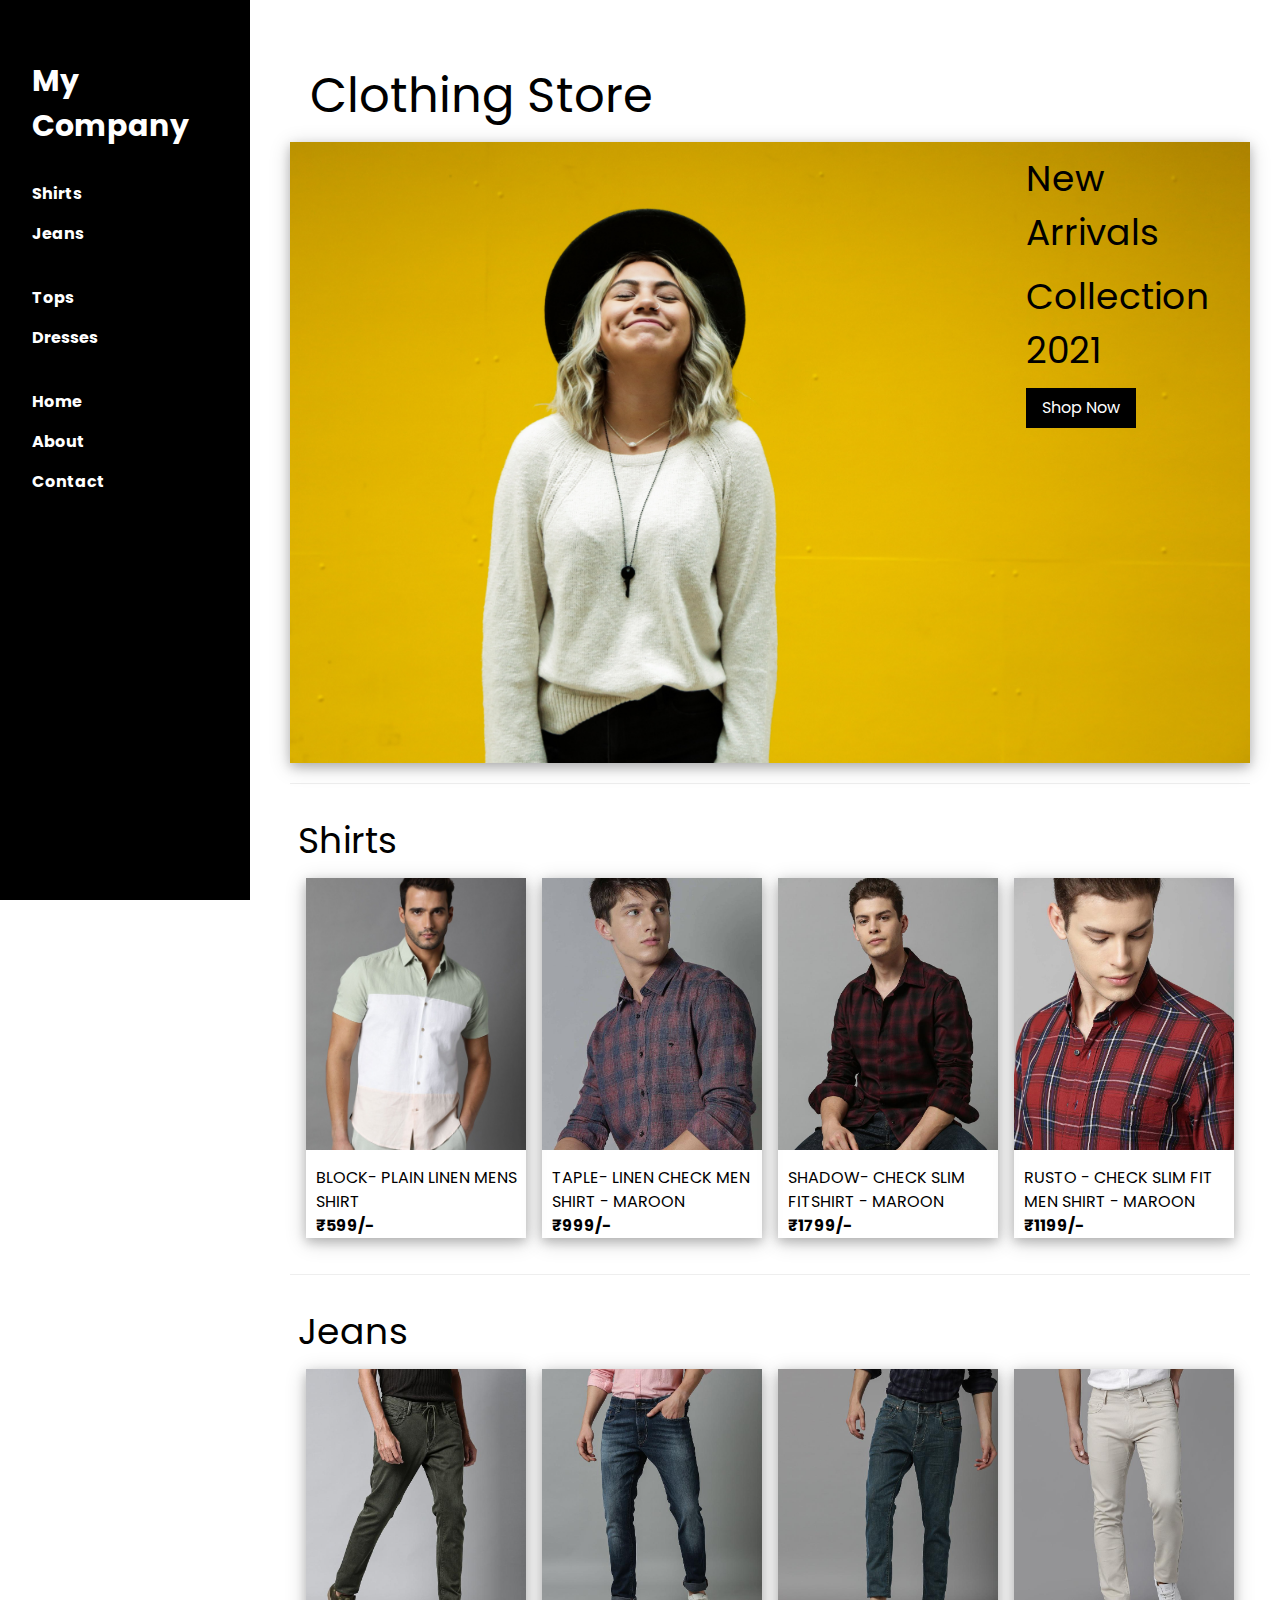
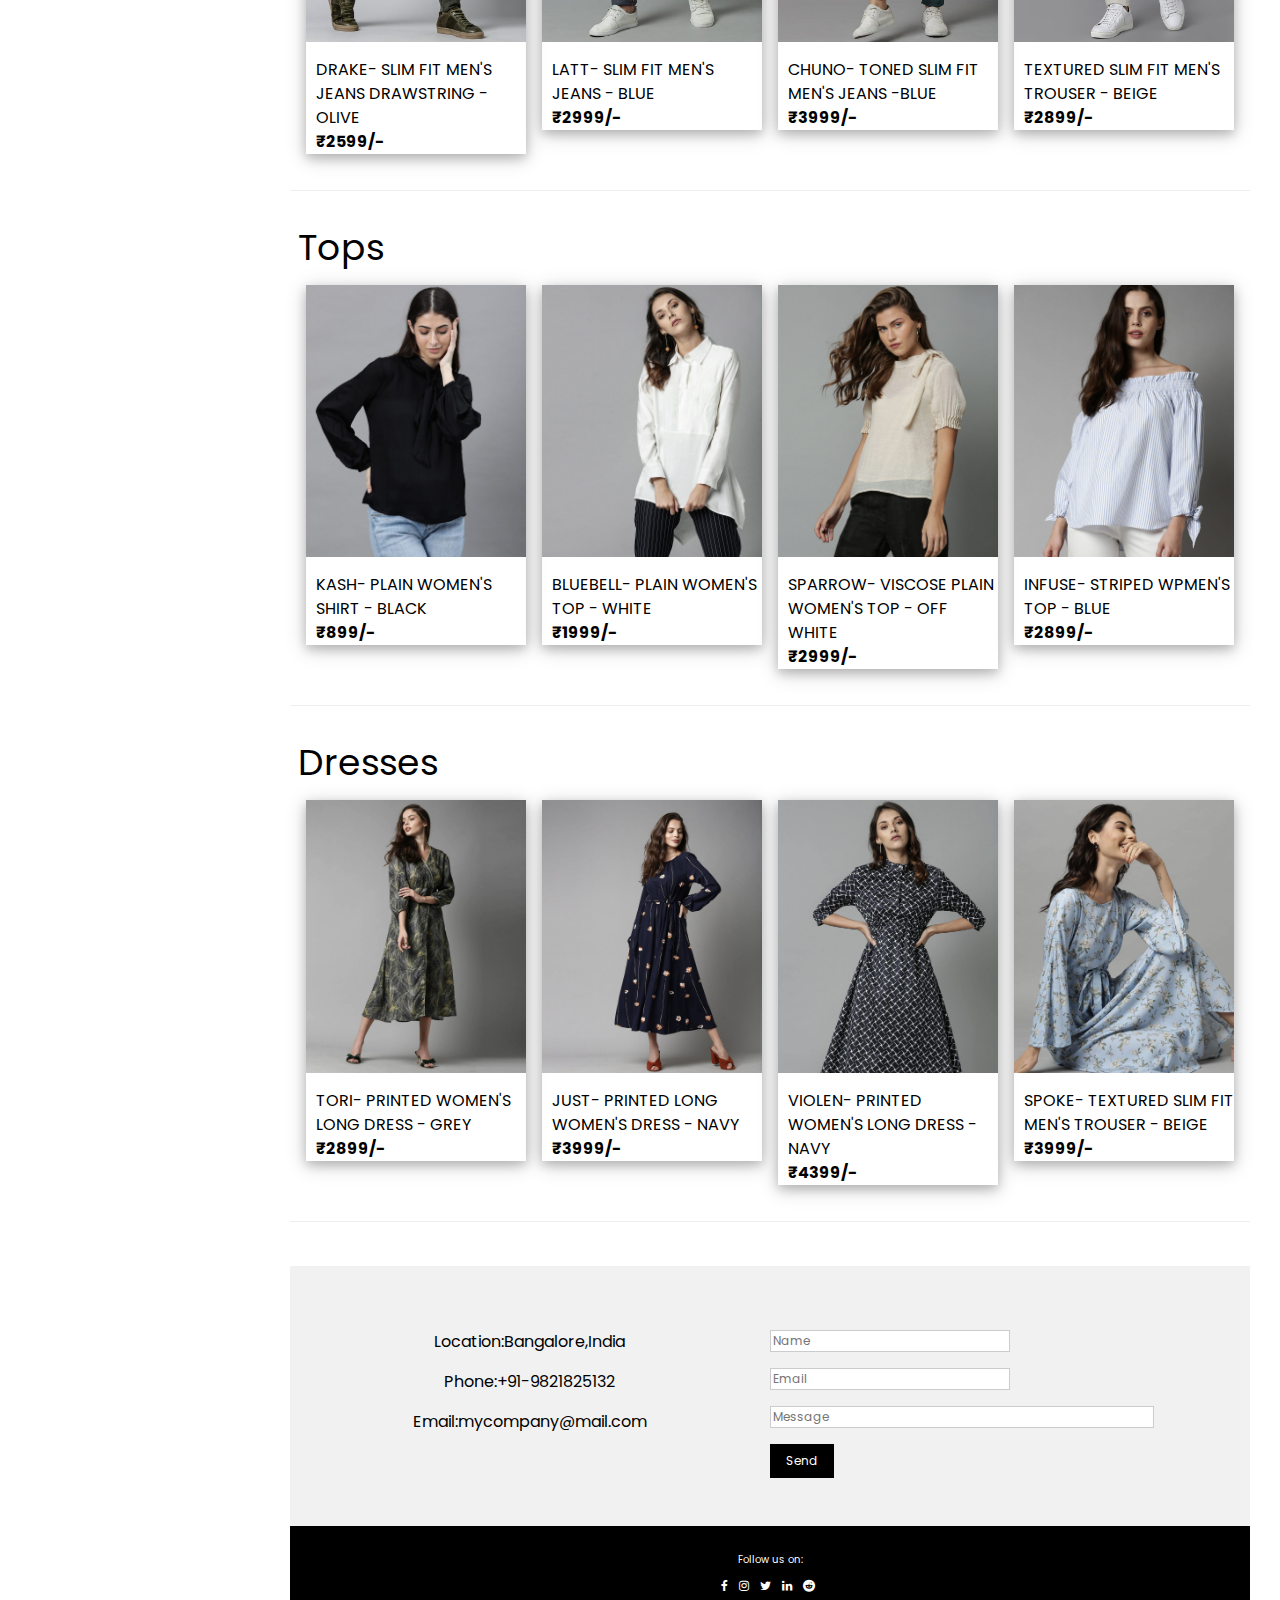
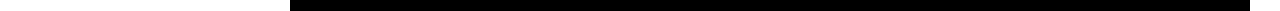
<file: index.html>
<!DOCTYPE html>
<html lang="en">
  <title>Clothing Store</title>
  <meta charset="UTF-8" />
  <meta name="viewport" content="width=device-width, initial-scale=1" />
  <link rel="stylesheet" href="extras/w3.css" />
  <link
    rel="stylesheet"
    href="https://fonts.googleapis.com/css?family=Poppins"
  />
  <link
    rel="stylesheet"
    href="https://cdnjs.cloudflare.com/ajax/libs/font-awesome/4.7.0/css/font-awesome.min.css"
  />
  <style>
    body,
    h1,
    h2,
    h3,
    h4,
    h5 {
      font-family: "Poppins", sans-serif;
    }
    body {
      font-size: 16px;
    }
  </style>
  <script>
    function w3_open() {
      document.getElementById("mySidebar").style.display = "block";
      document.getElementById("myOverlay").style.display = "block";
    }

    function w3_close() {
      document.getElementById("mySidebar").style.display = "none";
      document.getElementById("myOverlay").style.display = "none";
    }
  </script>

  <body>
    <!-- sidebar -->
    <nav
      class="w3-sidebar w3-black w3-collapse w3-top w3-padding"
      style="z-index: 3; width: 250px; font-weight: bold"
      id="mySidebar"
    >
      <br />
      <a
        href="javascript:void(0)"
        onclick="w3_close()"
        class="w3-button w3-hide-large w3-display-topright"
        style="width: 20%"
        >&#10006;</a
      >
      <div class="w3-container">
        <h2 class="w3-padding-16">
          <b>My<br />Company</b>
        </h2>
      </div>
      <div class="w3-bar-block">
        <a
          href="#shirts"
          onclick="w3_close()"
          class="w3-bar-item w3-button w3-hover-white"
          >Shirts</a
        >
        <a
          href="#jeans"
          onclick="w3_close()"
          class="w3-bar-item w3-button w3-hover-white"
          >Jeans</a
        >
        <br />
        <a
          href="#tops"
          onclick="w3_close()"
          class="w3-bar-item w3-button w3-hover-white"
          >Tops</a
        >
        <a
          href="#dresses"
          onclick="w3_close()"
          class="w3-bar-item w3-button w3-hover-white"
          >Dresses</a
        >
        <br />
        <a
          href="#home"
          onclick="w3_close()"
          class="w3-bar-item w3-button w3-hover-white"
          >Home</a
        >
        <a
          href="#about"
          onclick="w3_close()"
          class="w3-bar-item w3-button w3-hover-white"
          >About</a
        >
        <a
          href="#contact"
          onclick="w3_close()"
          class="w3-bar-item w3-button w3-hover-white"
          >Contact</a
        >
      </div>
    </nav>

    <!-- top menu -->
    <header class="w3-container w3-top w3-hide-large w3-black w3-padding">
      <a
        href="javascript:void(0)"
        class="w3-button w3-black w3-margin-right"
        onclick="w3_open()"
        >☰</a
      >
      <span>My Company</span>
    </header>

    <!-- Main Content -->
    <div class="w3-main" style="margin-left: 290px; margin-right: 30px">
      <h1
        id="home"
        class="w3-xxxlarge"
        style="margin-top: 60px; margin-left: 20px"
      >
        Clothing Store
      </h1>

      <div class="w3-display-container w3-card-4">
        <img src="images/main.jpg" alt="Collections" style="width: 100%" />
        <div class="w3-container w3-display-topright" style="max-width: 240px">
          <h1 class="w3-xxlarge w3-hide-small">New Arrivals</h1>
          <h1 class="w3-xxlarge w3-hide-small">Collection 2021</h1>
          <h1 class="w3-large w3-hide-large w3-hide-medium">New Arrivals</h1>
          <h1 class="w3-large w3-hide-large w3-hide-medium">Collection 2021</h1>
          <button class="w3-button w3-black">
            <a href="#shirts"></a>Shop Now
          </button>
        </div>
      </div>
      <hr />

      <!--Shirt Section-->

      <div id="shirts" class="w3-row-padding">
        <h1>Shirts</h1>
        <div class="w3-quarter">
          <div class="w3-card-4 w3-hover-opacity">
            <img src="images/shirt1.jpg" alt="shirt" style="width: 100%" />
            <p style="padding-left: 10px">
              BLOCK- PLAIN LINEN MENS SHIRT<br /><b>&#8377;599/-</b>
            </p>
          </div>
        </div>

        <div class="w3-quarter">
          <div class="w3-card-4 w3-hover-opacity">
            <img src="images/shirt2.jpg" alt="shirt" style="width: 100%" />
            <p style="padding-left: 10px">
              TAPLE- LINEN CHECK MEN SHIRT - MAROON<br /><b>&#8377;999/-</b>
            </p>
          </div>
        </div>

        <div class="w3-quarter">
          <div class="w3-card-4 w3-hover-opacity">
            <img src="images/shirt3.jpg" alt="shirt" style="width: 100%" />
            <p style="padding-left: 10px">
              SHADOW- CHECK SLIM FITSHIRT - MAROON<br /><b>&#8377;1799/-</b>
            </p>
          </div>
        </div>

        <div class="w3-quarter">
          <div class="w3-card-4 w3-hover-opacity">
            <img src="images/shirt4.jpg" alt="shirt" style="width: 100%" />
            <p style="padding-left: 10px">
              RUSTO - CHECK SLIM FIT MEN SHIRT - MAROON<br /><b
                >&#8377;1199/-</b
              >
            </p>
          </div>
        </div>
      </div>
      <hr />

      <!--Jeans-->

      <div id="jeans" class="w3-row-padding">
        <h1>Jeans</h1>
        <div class="w3-quarter">
          <div class="w3-card-4 w3-hover-opacity">
            <img src="images/jeans1.jpg" alt="jeans" style="width: 100%" />
            <p style="padding-left: 10px">
              DRAKE- SLIM FIT MEN'S JEANS DRAWSTRING - OLIVE<br /><b
                >&#8377;2599/-</b
              >
            </p>
          </div>
        </div>

        <div class="w3-quarter">
          <div class="w3-card-4 w3-hover-opacity">
            <img src="images/jeans2.jpg" alt="jeans" style="width: 100%" />
            <p style="padding-left: 10px">
              LATT- SLIM FIT MEN'S JEANS - BLUE<br /><b>&#8377;2999/-</b>
            </p>
          </div>
        </div>

        <div class="w3-quarter">
          <div class="w3-card-4 w3-hover-opacity">
            <img src="images/jeans3.jpg" alt="jeans" style="width: 100%" />
            <p style="padding-left: 10px">
              CHUNO- TONED SLIM FIT MEN'S JEANS -BLUE<br /><b>&#8377;3999/-</b>
            </p>
          </div>
        </div>

        <div class="w3-quarter">
          <div class="w3-card-4 w3-hover-opacity">
            <img src="images/jeans4.jpg" alt="jeans" style="width: 100%" />
            <p style="padding-left: 10px">
              TEXTURED SLIM FIT MEN'S TROUSER - BEIGE <br /><b>&#8377;2899/-</b>
            </p>
          </div>
        </div>
      </div>
      <hr />

      <!--Tops-->

      <div id="tops" class="w3-row-padding">
        <h1>Tops</h1>
        <div class="w3-quarter">
          <div class="w3-card-4 w3-hover-opacity">
            <img src="images/tops1.jpg" alt="tops" style="width: 100%" />
            <p style="padding-left: 10px">
              KASH- PLAIN WOMEN'S SHIRT - BLACK<br /><b>&#8377;899/-</b>
            </p>
          </div>
        </div>

        <div class="w3-quarter">
          <div class="w3-card-4 w3-hover-opacity">
            <img src="images/tops2.jpg" alt="tops" style="width: 100%" />
            <p style="padding-left: 10px">
              BLUEBELL- PLAIN WOMEN'S TOP - WHITE<br /><b>&#8377;1999/-</b>
            </p>
          </div>
        </div>

        <div class="w3-quarter">
          <div class="w3-card-4 w3-hover-opacity">
            <img src="images/tops3.jpg" alt="tops" style="width: 100%" />
            <p style="padding-left: 10px">
              SPARROW- VISCOSE PLAIN WOMEN'S TOP - OFF WHITE<br /><b
                >&#8377;2999/-</b
              >
            </p>
          </div>
        </div>

        <div class="w3-quarter">
          <div class="w3-card-4 w3-hover-opacity">
            <img src="images/tops4.jpg" alt="tops" style="width: 100%" />
            <p style="padding-left: 10px">
              INFUSE- STRIPED WPMEN'S TOP - BLUE<br /><b>&#8377;2899/-</b>
            </p>
          </div>
        </div>
      </div>
      <hr />

      <!--Dresses-->

      <div id="dresses" class="w3-row-padding">
        <h1>Dresses</h1>
        <div class="w3-quarter">
          <div class="w3-card-4 w3-hover-opacity">
            <img src="images/dress1.jpg" alt="dresses" style="width: 100%" />
            <p style="padding-left: 10px">
              TORI- PRINTED WOMEN'S LONG DRESS - GREY<br /><b>&#8377;2899/-</b>
            </p>
          </div>
        </div>

        <div class="w3-quarter">
          <div class="w3-card-4 w3-hover-opacity">
            <img src="images/dress2.jpg" alt="dresses" style="width: 100%" />
            <p style="padding-left: 10px">
              JUST- PRINTED LONG WOMEN'S DRESS - NAVY
              <br /><b>&#8377;3999/-</b>
            </p>
          </div>
        </div>

        <div class="w3-quarter">
          <div class="w3-card-4 w3-hover-opacity">
            <img src="images/dress3.jpg" alt="dresses" style="width: 100%" />
            <p style="padding-left: 10px">
              VIOLEN- PRINTED WOMEN'S LONG DRESS - NAVY<br /><b
                >&#8377;4399/-</b
              >
            </p>
          </div>
        </div>

        <div class="w3-quarter">
          <div class="w3-card-4 w3-hover-opacity">
            <img src="images/dress4.jpg" alt="dresses" style="width: 100%" />
            <p style="padding-left: 10px">
              SPOKE- TEXTURED SLIM FIT MEN'S TROUSER - BEIGE <br /><b
                >&#8377;3999/-</b
              >
            </p>
          </div>
        </div>
      </div>
      <hr />

      <!--Contact-->
      <br />

      <div id="contact" class="w3-row w3-light-gray">
        <div class="w3-half w3-center w3-padding-48">
          <p>Location:Bangalore,India</p>
          <p>Phone:+91-9821825132</p>
          <p>Email:mycompany@mail.com</p>
        </div>

        <div class="w3-half w3-left-align w3-padding-48">
          <form>
            <input
              type="text"
              placeholder="Name "
              class="w3-border w3-small w3-margin-top"
              style="width: 50%"
              required
            />
            <input
              type="text"
              placeholder="Email"
              class="w3-border w3-small w3-margin-top"
              style="width: 50%"
              required
            />
            <input
              type="text"
              placeholder="Message"
              class="w3-border w3-small w3-margin-top"
              style="width: 80%"
              required
            />
            <br />
            <button class="w3-button w3-black w3-small w3-margin-top">
              Send
            </button>
          </form>
        </div>
      </div>

      <!--About-->

      <div id="about" class="w3-container w3-black w3-padding-16">
        <p style="font-size: 10px" class="w3-center">Follow us on:</p>
        <div class="w3-small w3-wide w3-center">
          <a href="https://facebook.com" target="_blank"
            ><i class="fa fa-facebook"></i
          ></a>
          <a href="https://instagram.com" target="_blank"
            ><i class="fa fa-instagram"></i
          ></a>
          <a href="https://twitter.com" target="_blank"
            ><i class="fa fa-twitter"></i
          ></a>
          <a href="https://linkedin.com" target="_blank"
            ><i class="fa fa-linkedin"></i
          ></a>
          <a href="https://reddit.com" target="_blank"
            ><i class="fa fa-reddit"></i
          ></a>
        </div>
      </div>
    </div>
  </body>
</html>
</file>
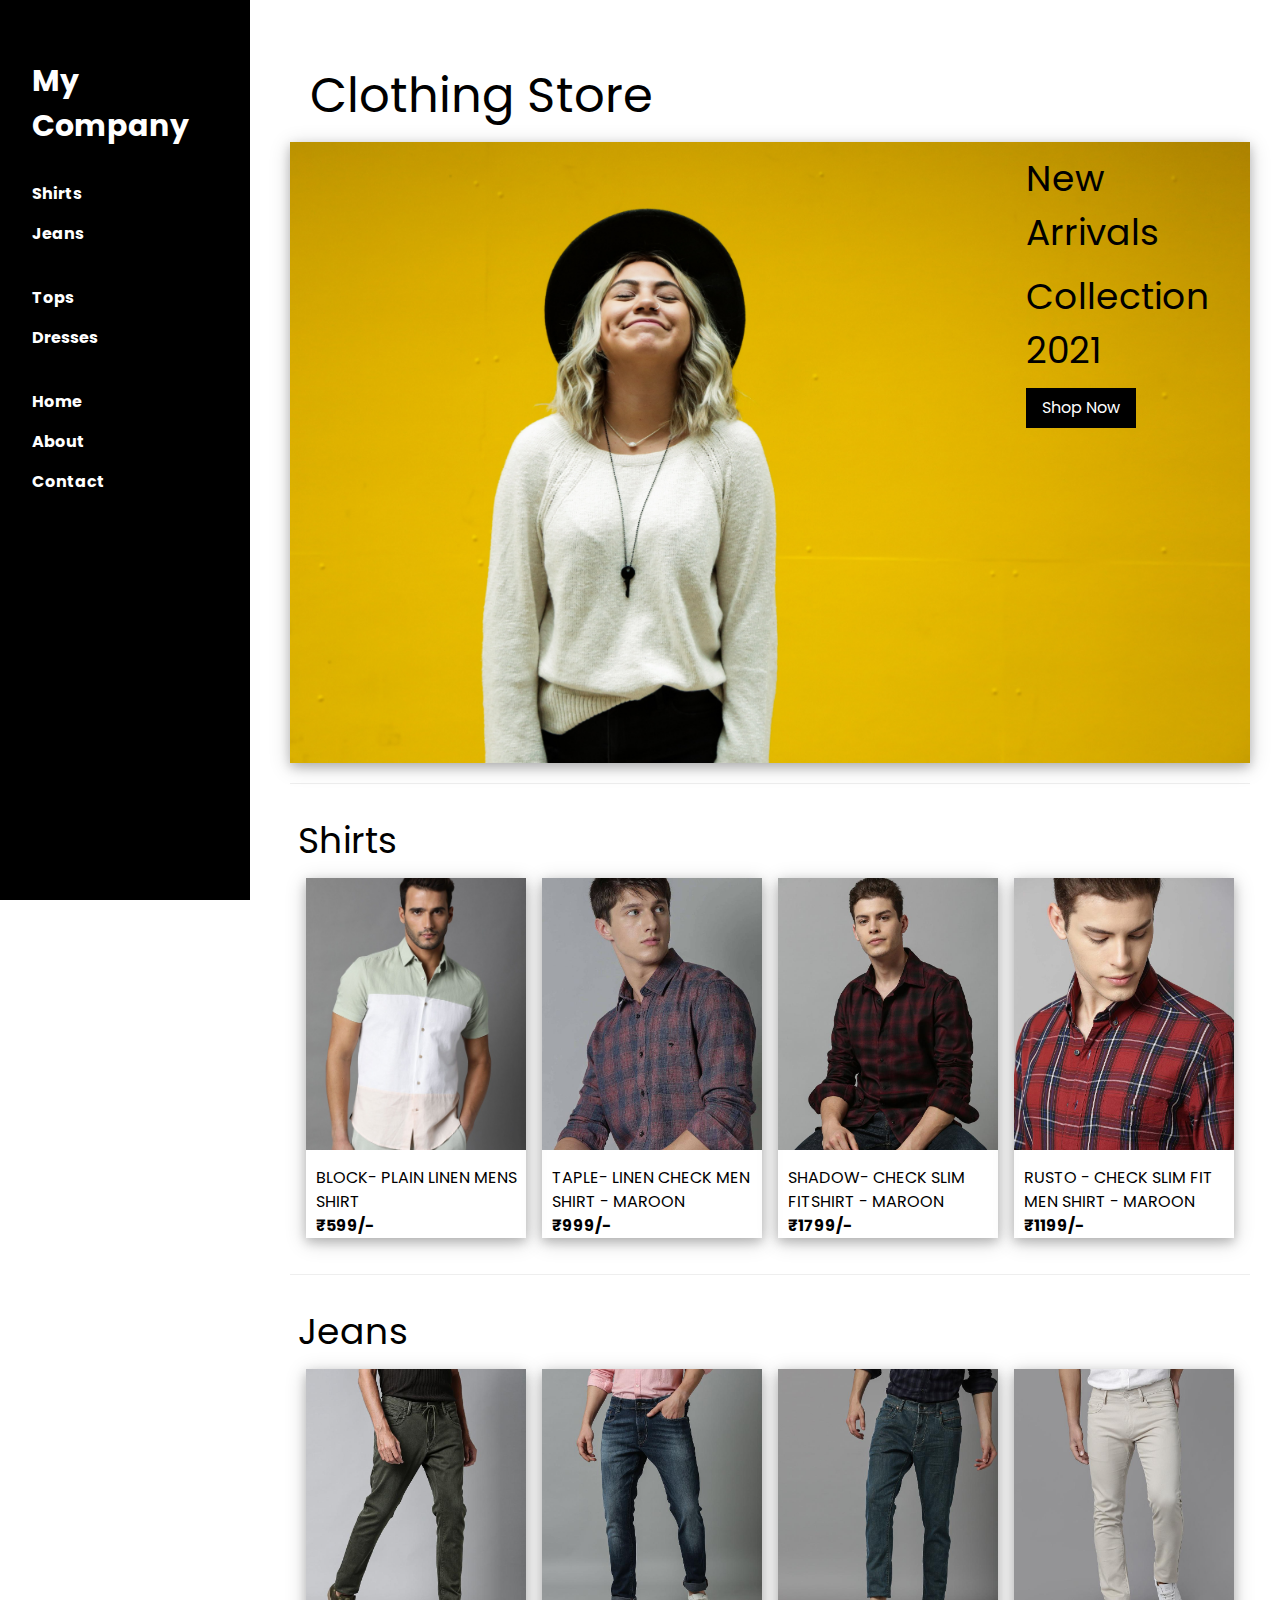
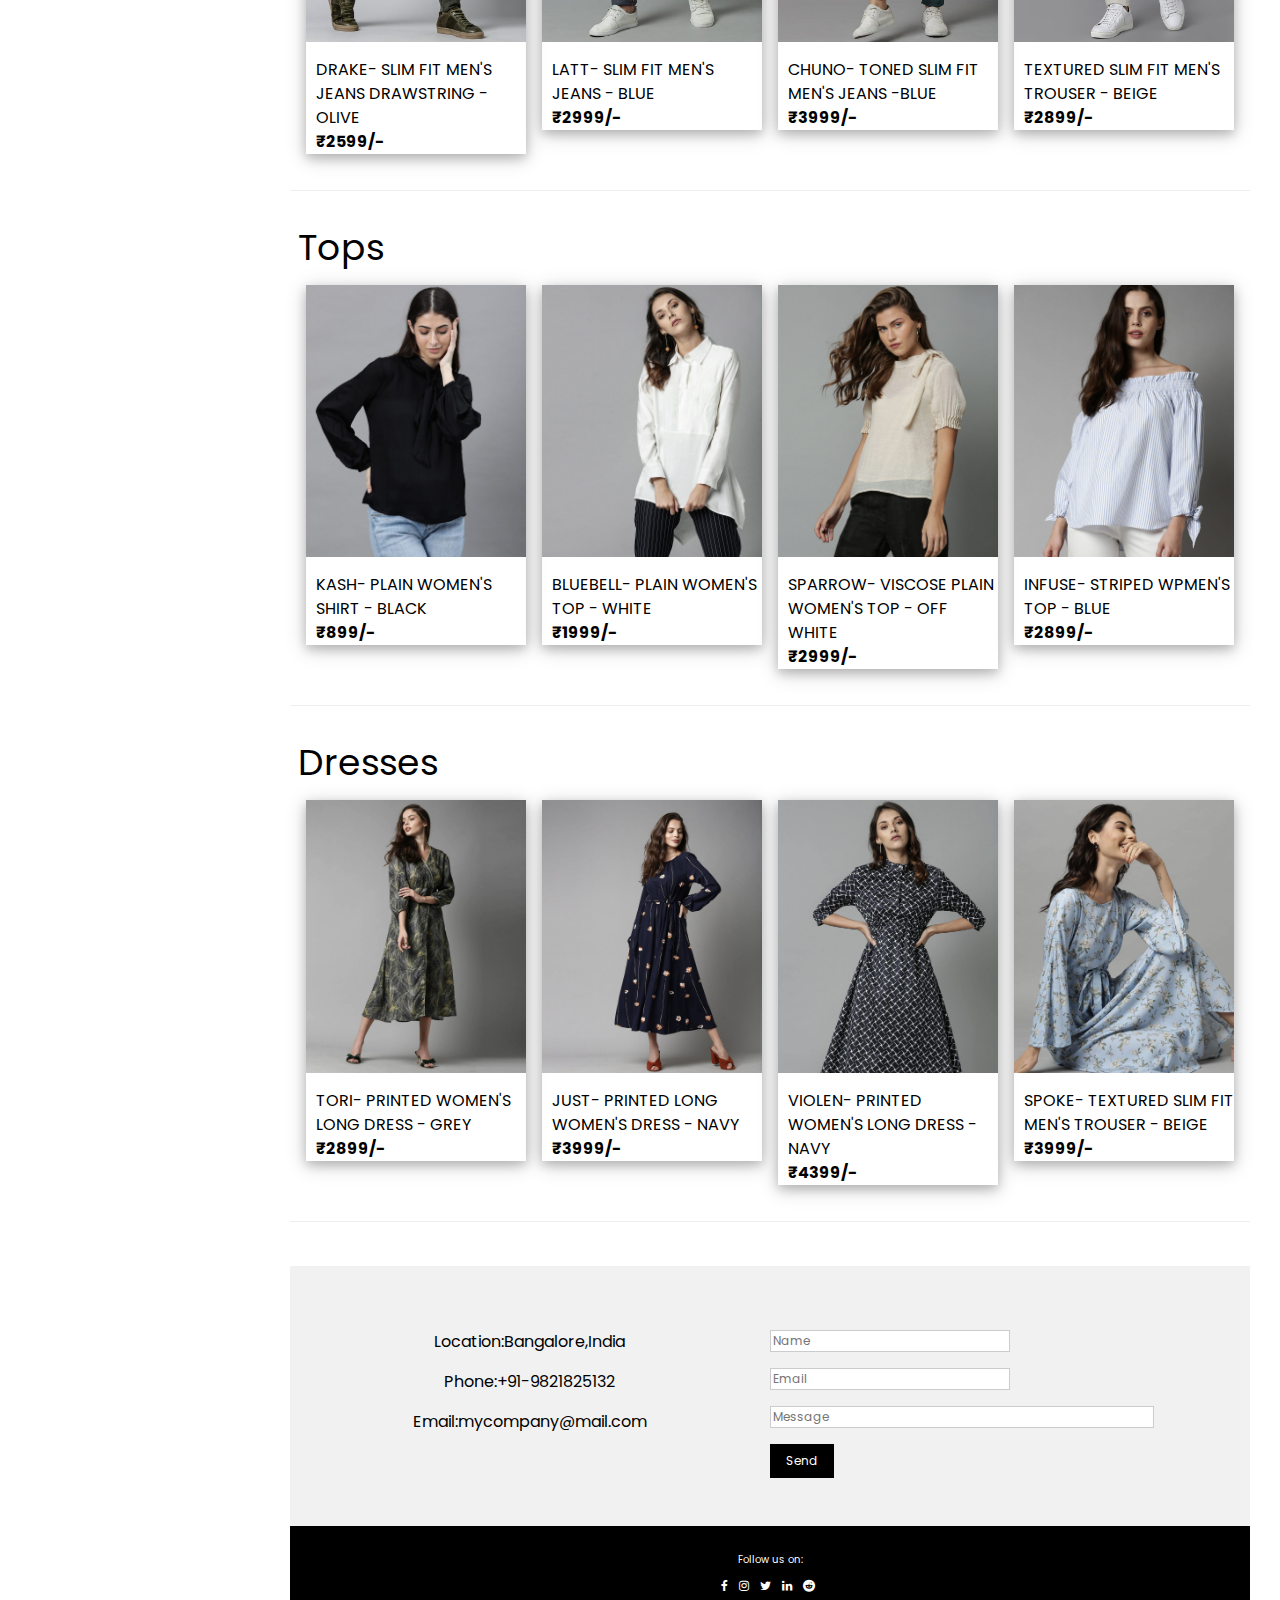
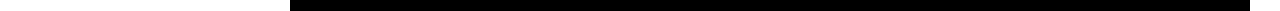
<file: extra.html>
<!DOCTYPE html>
<html lang="en">
  <title>Clothing Store</title>
  <meta charset="UTF-8" />
  <meta name="viewport" content="width=device-width, initial-scale=1" />
  <link rel="stylesheet" href="extras/w3.css" />
  <link
    rel="stylesheet"
    href="https://fonts.googleapis.com/css?family=Poppins"
  />
  <link
    rel="stylesheet"
    href="https://cdnjs.cloudflare.com/ajax/libs/font-awesome/4.7.0/css/font-awesome.min.css"
  />
  <style>
    body,
    h1,
    h2,
    h3,
    h4,
    h5 {
      font-family: "Poppins", sans-serif;
    }
    body {
      font-size: 16px;
    }
  </style>
  <script>
    function w3_open() {
      document.getElementById("mySidebar").style.display = "block";
      document.getElementById("myOverlay").style.display = "block";
    }

    function w3_close() {
      document.getElementById("mySidebar").style.display = "none";
      document.getElementById("myOverlay").style.display = "none";
    }
  </script>

  <body>
    <!-- sidebar -->
    <nav
      class="w3-sidebar w3-black w3-collapse w3-top w3-padding"
      style="z-index: 3; width: 250px; font-weight: bold"
      id="mySidebar"
    >
      <br />
      <a
        href="javascript:void(0)"
        onclick="w3_close()"
        class="w3-button w3-hide-large w3-display-topright"
        style="width: 20%"
        >&#10006;</a
      >
      <div class="w3-container">
        <h2 class="w3-padding-16">
          <b>My<br />Company</b>
        </h2>
      </div>
      <div class="w3-bar-block">
        <a
          href="#shirts"
          onclick="w3_close()"
          class="w3-bar-item w3-button w3-hover-white"
          >Shirts</a
        >
        <a
          href="#jeans"
          onclick="w3_close()"
          class="w3-bar-item w3-button w3-hover-white"
          >Jeans</a
        >
        <br />
        <a
          href="#tops"
          onclick="w3_close()"
          class="w3-bar-item w3-button w3-hover-white"
          >Tops</a
        >
        <a
          href="#dresses"
          onclick="w3_close()"
          class="w3-bar-item w3-button w3-hover-white"
          >Dresses</a
        >
        <br />
        <a
          href="#home"
          onclick="w3_close()"
          class="w3-bar-item w3-button w3-hover-white"
          >Home</a
        >
        <a
          href="#about"
          onclick="w3_close()"
          class="w3-bar-item w3-button w3-hover-white"
          >About</a
        >
        <a
          href="#contact"
          onclick="w3_close()"
          class="w3-bar-item w3-button w3-hover-white"
          >Contact</a
        >
      </div>
    </nav>

    <!-- top menu -->
    <header class="w3-container w3-top w3-hide-large w3-black w3-padding">
      <a
        href="javascript:void(0)"
        class="w3-button w3-black w3-margin-right"
        onclick="w3_open()"
        >☰</a
      >
      <span>My Company</span>
    </header>

    <!-- Main Content -->
    <div class="w3-main" style="margin-left: 290px; margin-right: 30px">
      <h1
        id="home"
        class="w3-xxxlarge"
        style="margin-top: 60px; margin-left: 20px"
      >
        Clothing Store
      </h1>

      <div class="w3-display-container w3-card-4">
        <img src="images/main.jpg" alt="Collections" style="width: 100%" />
        <div class="w3-container w3-display-topright" style="max-width: 240px">
          <h1 class="w3-xxlarge w3-hide-small">New Arrivals</h1>
          <h1 class="w3-xxlarge w3-hide-small">Collection 2021</h1>
          <h1 class="w3-large w3-hide-large w3-hide-medium">New Arrivals</h1>
          <h1 class="w3-large w3-hide-large w3-hide-medium">Collection 2021</h1>
          <button class="w3-button w3-black">
            <a href="#shirts" style="text-decoration: none">Shop Now</a>
          </button>
        </div>
      </div>
      <hr />

      <!--Shirt Section-->

      <div id="shirts" class="w3-row-padding">
        <h1>Shirts</h1>
        <div class="w3-quarter">
          <div class="w3-card-4 w3-hover-opacity">
            <img src="images/shirt1.jpg" alt="shirt" style="width: 100%" />
            <p style="padding-left: 10px">
              BLOCK- PLAIN LINEN MENS SHIRT<br /><b>&#8377;599/-</b>
            </p>
          </div>
        </div>

        <div class="w3-quarter">
          <div class="w3-card-4 w3-hover-opacity">
            <img src="images/shirt2.jpg" alt="shirt" style="width: 100%" />
            <p style="padding-left: 10px">
              TAPLE- LINEN CHECK MEN SHIRT - MAROON<br /><b>&#8377;999/-</b>
            </p>
          </div>
        </div>

        <div class="w3-quarter">
          <div class="w3-card-4 w3-hover-opacity">
            <img src="images/shirt3.jpg" alt="shirt" style="width: 100%" />
            <p style="padding-left: 10px">
              SHADOW- CHECK SLIM FITSHIRT - MAROON<br /><b>&#8377;1799/-</b>
            </p>
          </div>
        </div>

        <div class="w3-quarter">
          <div class="w3-card-4 w3-hover-opacity">
            <img src="images/shirt4.jpg" alt="shirt" style="width: 100%" />
            <p style="padding-left: 10px">
              RUSTO - CHECK SLIM FIT MEN SHIRT - MAROON<br /><b
                >&#8377;1199/-</b
              >
            </p>
          </div>
        </div>
      </div>
      <hr />

      <!--Jeans-->

      <div id="jeans" class="w3-row-padding">
        <h1>Jeans</h1>
        <div class="w3-quarter">
          <div class="w3-card-4 w3-hover-opacity">
            <img src="images/jeans1.jpg" alt="jeans" style="width: 100%" />
            <p style="padding-left: 10px">
              DRAKE- SLIM FIT MEN'S JEANS DRAWSTRING - OLIVE<br /><b
                >&#8377;2599/-</b
              >
            </p>
          </div>
        </div>

        <div class="w3-quarter">
          <div class="w3-card-4 w3-hover-opacity">
            <img src="images/jeans2.jpg" alt="jeans" style="width: 100%" />
            <p style="padding-left: 10px">
              LATT- SLIM FIT MEN'S JEANS - BLUE<br /><b>&#8377;2999/-</b>
            </p>
          </div>
        </div>

        <div class="w3-quarter">
          <div class="w3-card-4 w3-hover-opacity">
            <img src="images/jeans3.jpg" alt="jeans" style="width: 100%" />
            <p style="padding-left: 10px">
              CHUNO- TONED SLIM FIT MEN'S JEANS -BLUE<br /><b>&#8377;3999/-</b>
            </p>
          </div>
        </div>

        <div class="w3-quarter">
          <div class="w3-card-4 w3-hover-opacity">
            <img src="images/jeans4.jpg" alt="jeans" style="width: 100%" />
            <p style="padding-left: 10px">
              TEXTURED SLIM FIT MEN'S TROUSER - BEIGE <br /><b>&#8377;2899/-</b>
            </p>
          </div>
        </div>
      </div>
      <hr />

      <!--Tops-->

      <div id="tops" class="w3-row-padding">
        <h1>Tops</h1>
        <div class="w3-quarter">
          <div class="w3-card-4 w3-hover-opacity">
            <img src="images/tops1.jpg" alt="tops" style="width: 100%" />
            <p style="padding-left: 10px">
              KASH- PLAIN WOMEN'S SHIRT - BLACK<br /><b>&#8377;899/-</b>
            </p>
          </div>
        </div>

        <div class="w3-quarter">
          <div class="w3-card-4 w3-hover-opacity">
            <img src="images/tops2.jpg" alt="tops" style="width: 100%" />
            <p style="padding-left: 10px">
              BLUEBELL- PLAIN WOMEN'S TOP - WHITE<br /><b>&#8377;1999/-</b>
            </p>
          </div>
        </div>

        <div class="w3-quarter">
          <div class="w3-card-4 w3-hover-opacity">
            <img src="images/tops3.jpg" alt="tops" style="width: 100%" />
            <p style="padding-left: 10px">
              SPARROW- VISCOSE PLAIN WOMEN'S TOP - OFF WHITE<br /><b
                >&#8377;2999/-</b
              >
            </p>
          </div>
        </div>

        <div class="w3-quarter">
          <div class="w3-card-4 w3-hover-opacity">
            <img src="images/tops4.jpg" alt="tops" style="width: 100%" />
            <p style="padding-left: 10px">
              INFUSE- STRIPED WPMEN'S TOP - BLUE<br /><b>&#8377;2899/-</b>
            </p>
          </div>
        </div>
      </div>
      <hr />

      <!--Dresses-->

      <div id="dresses" class="w3-row-padding">
        <h1>Dresses</h1>
        <div class="w3-quarter">
          <div class="w3-card-4 w3-hover-opacity">
            <img src="images/dress1.jpg" alt="dresses" style="width: 100%" />
            <p style="padding-left: 10px">
              TORI- PRINTED WOMEN'S LONG DRESS - GREY<br /><b>&#8377;2899/-</b>
            </p>
          </div>
        </div>

        <div class="w3-quarter">
          <div class="w3-card-4 w3-hover-opacity">
            <img src="images/dress2.jpg" alt="dresses" style="width: 100%" />
            <p style="padding-left: 10px">
              JUST- PRINTED LONG WOMEN'S DRESS - NAVY
              <br /><b>&#8377;3999/-</b>
            </p>
          </div>
        </div>

        <div class="w3-quarter">
          <div class="w3-card-4 w3-hover-opacity">
            <img src="images/dress3.jpg" alt="dresses" style="width: 100%" />
            <p style="padding-left: 10px">
              VIOLEN- PRINTED WOMEN'S LONG DRESS - NAVY<br /><b
                >&#8377;4399/-</b
              >
            </p>
          </div>
        </div>

        <div class="w3-quarter">
          <div class="w3-card-4 w3-hover-opacity">
            <img src="images/dress4.jpg" alt="dresses" style="width: 100%" />
            <p style="padding-left: 10px">
              SPOKE- TEXTURED SLIM FIT MEN'S TROUSER - BEIGE <br /><b
                >&#8377;3999/-</b
              >
            </p>
          </div>
        </div>
      </div>
      <hr />

      <!--Contact-->
      <br />

      <div id="contact" class="w3-row w3-light-gray">
        <div class="w3-half w3-center w3-padding-48">
          <p>Location:Bangalore,India</p>
          <p>Phone:+91-9821825132</p>
          <p>Email:mycompany@mail.com</p>
        </div>

        <div class="w3-half w3-left-align w3-padding-48">
          <form>
            <input
              type="text"
              placeholder="Name "
              class="w3-border w3-small w3-margin-top"
              style="width: 50%"
              required
            />
            <input
              type="text"
              placeholder="Email"
              class="w3-border w3-small w3-margin-top"
              style="width: 50%"
              required
            />
            <input
              type="text"
              placeholder="Message"
              class="w3-border w3-small w3-margin-top"
              style="width: 80%"
              required
            />
            <br />
            <button class="w3-button w3-black w3-small w3-margin-top">
              Send
            </button>
          </form>
        </div>
      </div>

      <!--About-->

      <div id="about" class="w3-container w3-black w3-padding-16">
        <p style="font-size: 10px" class="w3-center">Follow us on:</p>
        <div class="w3-small w3-wide w3-center">
          <a href="https://facebook.com" target="_blank"
            ><i class="fa fa-facebook"></i
          ></a>
          <a href="https://instagram.com" target="_blank"
            ><i class="fa fa-instagram"></i
          ></a>
          <a href="https://twitter.com" target="_blank"
            ><i class="fa fa-twitter"></i
          ></a>
          <a href="https://linkedin.com" target="_blank"
            ><i class="fa fa-linkedin"></i
          ></a>
          <a href="https://reddit.com" target="_blank"
            ><i class="fa fa-reddit"></i
          ></a>
        </div>
      </div>
    </div>
  </body>
</html>
</file>
